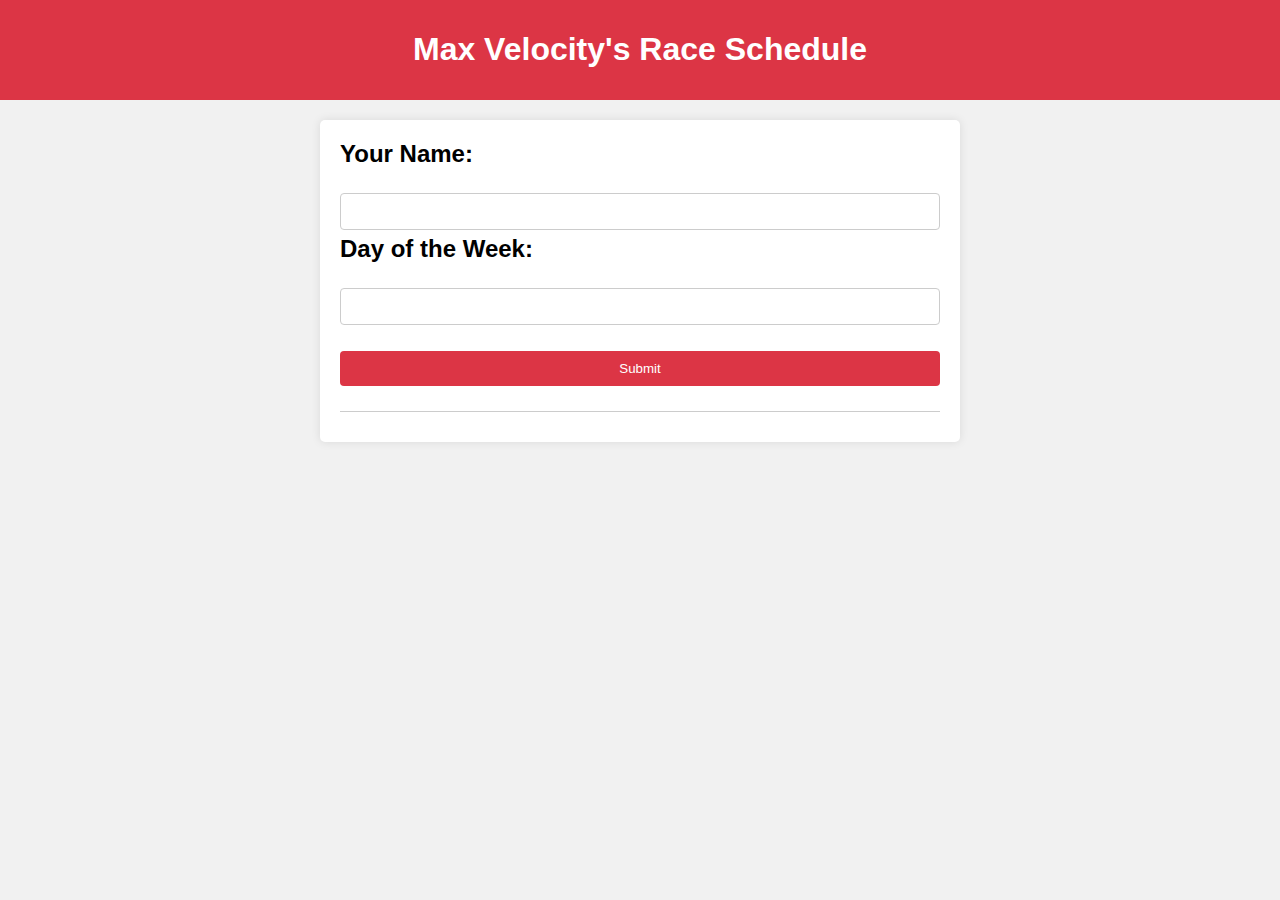
<file: index.html>
<!DOCTYPE html>
<html>
<head>
    <title>Max Velocity's Race Schedule</title>
    <link rel="stylesheet" href="schedulestyle.css">
    <script src="https://code.jquery.com/jquery-3.6.0.min.js"></script>
</head>
<body>
    <div id="hd"><h1>Max Velocity's Race Schedule</h1></div>

    <div id="info">
        <div id="input">
            <form id="questions">
                <h2>Your Name:</h2>
                <input type="text" name="username" id="username">

                <h2>Day of the Week:</h2>
                <input type="text" name="day" id="day">  

                <p id="suber"><input type="submit" value="Submit" id="sub"></p>
            </form>
        </div>

        <div id="output"></div>
    </div>

    <script>
        $(document).ready(function(){
            $('#questions').on('submit', function(e){
                e.preventDefault();
                var username = $('#username').val();
                var day = $('#day').val();
                $.ajax({
                    type: "POST",
                    url: 'schedule.php',
                    data: {username: username, day: day},
                    success: function(data){
                         $( "#output" ).html(data);
                    }
                });
            });
        });
    </script>
</body>
</html>
</file>
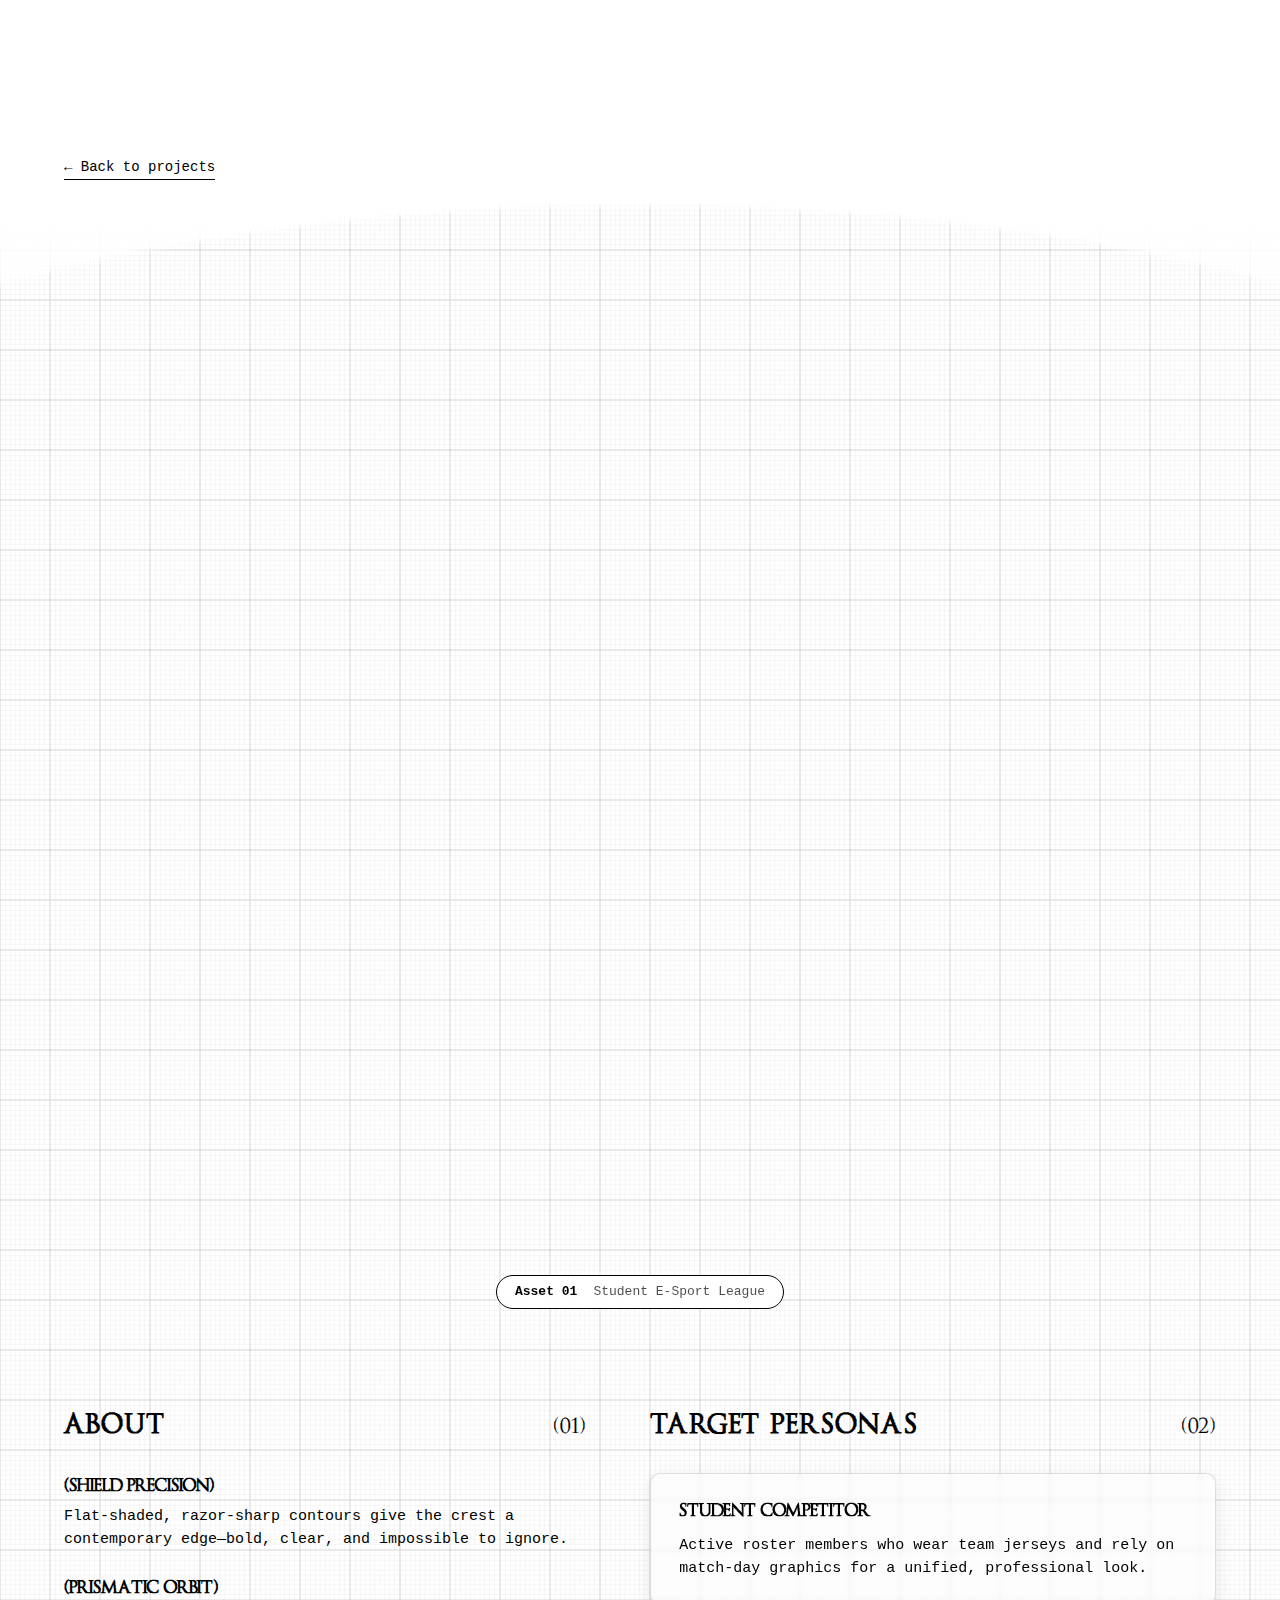
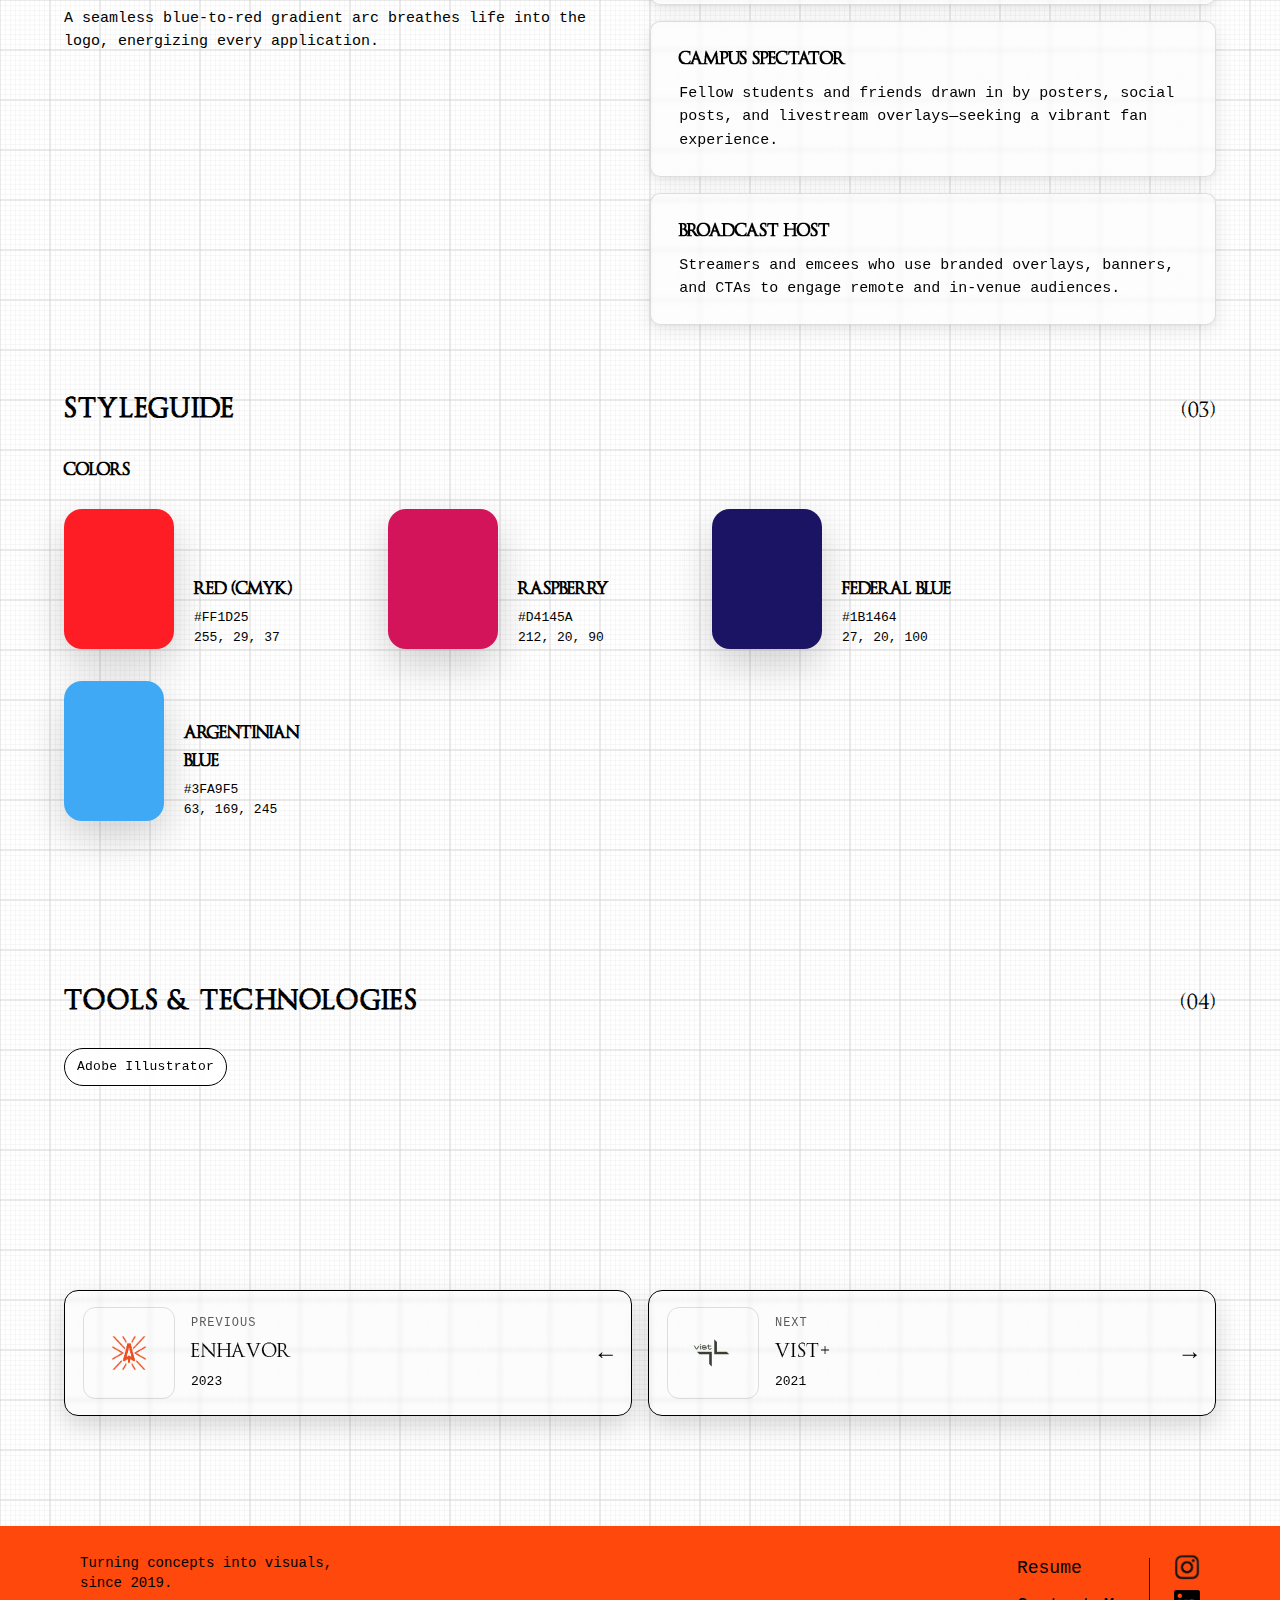
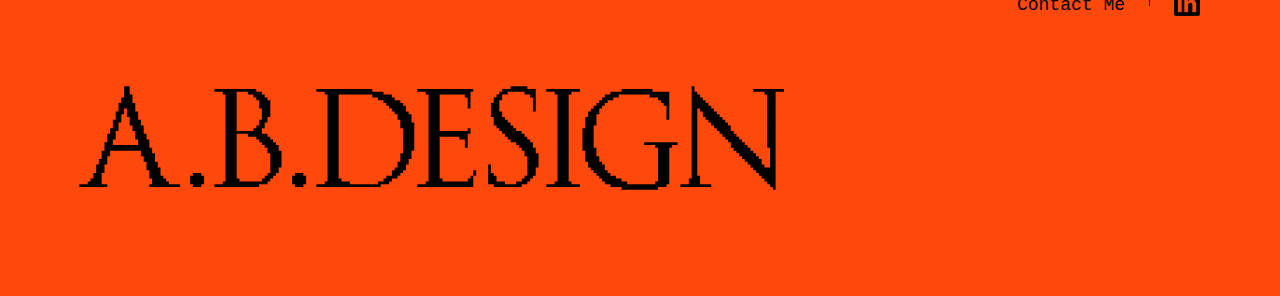
<file: projects/se_league.html>
<!DOCTYPE html>
<html lang="en">
<head>
  <meta charset="UTF-8" />
  <title>Student E-Sport League | A.B.Design</title>
  <meta name="viewport" content="width=device-width, initial-scale=1" />

  <link rel="stylesheet" href="../assets/css/base.css" />
  <link rel="stylesheet" href="../assets/css/components.css" />
  <link rel="stylesheet" href="../assets/css/layout.css" />
  <link rel="stylesheet" href="../assets/css/project.css" />

  <script src="../assets/js/script.js" defer></script>
  <link rel="icon" type="image/png" sizes="32x32" href="../assets/img/favicon-32.png?v=1" />
  <link rel="icon" type="image/png" sizes="16x16" href="../assets/img/favicon-16.png?v=1" />
  <link rel="apple-touch-icon" sizes="180x180" href="../assets/img/apple-touch-icon.png?v=1" />
</head>
<body>

<header class="top-nav">
  <div class="top-nav-inner">
    <a href="../index.html" class="nav-circle nav-logo">
      <img src="../assets/img/AB_Logo_Black.png" alt="A.B. Logo">
    </a>
    <a href="../index.html#projects" class="nav-pill nav-pill-primary">Projects</a>
    <a href="../pages/resume.html" class="nav-pill">Resume</a>
    <div class="nav-conveyor">
      <div class="nav-conveyor-track" id="projectConveyor">
        <a href="bonch_tigers.html" class="nav-project-chip">
          <img src="../assets/img/projects/bonch-tigers/Bonch_Tigers_Banner.png" alt="Bonch Tigers">
          <span>Bonch Tigers — 2024</span>
        </a>
        <a href="stream_studio.html" class="nav-project-chip">
          <img src="../assets/img/projects/stream-studio/Cyber_Bonch_Banner.png" alt="Stream Studio">
          <span>Stream Studio — 2024</span>
        </a>
        <a href="enhavor.html" class="nav-project-chip">
          <img src="../assets/img/projects/enhavor/Enhavor_Icon.png" alt="Enhavor">
          <span>Enhavor — 2023</span>
        </a>
        <a href="se_league.html" class="nav-project-chip">
          <img src="../assets/img/projects/se-league/SEL_Icon.png" alt="Student e-sport league">
          <span>Student e-sport league — 2022</span>
        </a>
        <a href="vist_plus.html" class="nav-project-chip">
          <img src="../assets/img/projects/vist-plus/Vist_Icon.png" alt="Vist+">
          <span>Vist+ — 2021</span>
        </a>
        <a href="trainx.html" class="nav-project-chip">
          <img src="../assets/img/projects/trainx/TrainX_Icon.png" alt="TrainX">
          <span>TrainX — 2021</span>
        </a>
        <a href="oceanic_zen_zone.html" class="nav-project-chip">
          <img src="../assets/img/projects/oceanzone/OceanZone_Icon.png" alt="Oceanic Zen Zone">
          <span>Oceanic Zen Zone — 2020</span>
        </a>
        <a href="fortuna.html" class="nav-project-chip">
          <img src="../assets/img/projects/fortuna/Fortuna_Icon.png" alt="Fortuna">
          <span>Fortuna — 2020</span>
        </a>
        <a href="dushechkina.html" class="nav-project-chip">
          <img src="../assets/img/projects/dushechkina/Dushechkina_Icon.png" alt="Elena Dushechkina">
          <span>Elena Dushechkina — 2020</span>
        </a>
        <a href="tdk_electric.html" class="nav-project-chip">
          <img src="../assets/img/projects/tdk-electric/TDK_Icon.png" alt="TDK Electric">
          <span>TDK Electric — 2019</span>
        </a>
      </div>
    </div>
    <button type="button" class="nav-pill nav-pill-random" id="randomProjectBtn">
      Random<span class="nav-pill-rnd-tag">↺</span>
    </button>
    <a href="../pages/contact.html" class="nav-circle nav-phone">
      <span class="nav-phone-glyph">💬</span>
    </a>
  </div>
</header>

<div class="project-page">
  <a href="../index.html#projects" class="project-back-link">← Back to projects</a>

  <section class="project-hero">
    <header class="project-hero-header">
      <h1 class="project-title">STUDENT E-SPORT LEAGUE</h1>
    </header>
    <p class="project-lede">
      A bold crest and prismatic gradient system engineered for merch, broadcasts, and digital hype.
    </p>
    <div class="project-meta-grid">
      <div class="project-meta-row">
        <span class="project-meta-label">(YEAR)</span>
        <span class="project-meta-line"></span>
        <span class="project-meta-value">2022</span>
      </div>
      <div class="project-meta-row">
        <span class="project-meta-label">(TIME SPENT)</span>
        <span class="project-meta-line"></span>
        <span class="project-meta-value">5 days</span>
      </div>
      <div class="project-meta-row">
        <span class="project-meta-label">(SERVICES)</span>
        <span class="project-meta-line"></span>
        <span class="project-meta-value">brand / visual identity + merchandise</span>
      </div>
    </div>

    <figure class="project-banner-wrapper">
      <img src="../assets/img/projects/se-league/SEL_Banner.png" alt="Student E-Sport League banner" class="project-banner" />
    </figure>
  </section>

  <div class="hero-coverflow">
    <button class="cf-arrow cf-prev" type="button">←</button>
    <div class="cf-viewport">
      <div class="cf-track">
        <div class="cf-item" data-asset="Asset 01" data-project="Student E-Sport League">
          <div class="cf-item-inner">
            <div class="cf-item-header">
              <span class="cf-dot cf-dot-orange"></span>
              <span class="cf-dot cf-dot-white"></span>
              <span class="cf-dot cf-dot-black"></span>
              <span class="cf-item-title">Student E-Sport League</span>
              <span class="cf-item-hint">2022</span>
            </div>
            <div class="cf-item-body">
              <img src="../assets/img/projects/se-league/carousel/EURC.png" alt="SE League asset 1">
              <span class="cf-item-pill">Crest</span>
            </div>
          </div>
        </div>
        <div class="cf-item" data-asset="Asset 02" data-project="Student E-Sport League">
          <div class="cf-item-inner">
            <div class="cf-item-header">
              <span class="cf-dot cf-dot-orange"></span>
              <span class="cf-dot cf-dot-white"></span>
              <span class="cf-dot cf-dot-black"></span>
              <span class="cf-item-title">Student E-Sport League</span>
              <span class="cf-item-hint">2022</span>
            </div>
            <div class="cf-item-body">
              <img src="../assets/img/projects/se-league/carousel/FSL%20USSR%20TV-02.png" alt="SE League asset 2">
              <span class="cf-item-pill">Broadcast</span>
            </div>
          </div>
        </div>
        <div class="cf-item" data-asset="Asset 03" data-project="Student E-Sport League">
          <div class="cf-item-inner">
            <div class="cf-item-header">
              <span class="cf-dot cf-dot-orange"></span>
              <span class="cf-dot cf-dot-white"></span>
              <span class="cf-dot cf-dot-black"></span>
              <span class="cf-item-title">Student E-Sport League</span>
              <span class="cf-item-hint">2022</span>
            </div>
            <div class="cf-item-body">
              <img src="../assets/img/projects/se-league/carousel/SEL_Registration.png" alt="SE League asset 3">
              <span class="cf-item-pill">Digital</span>
            </div>
          </div>
        </div>
      </div>
    </div>
    <button class="cf-arrow cf-next" type="button">→</button>
  </div>

  <div class="hero-coverflow-meta">
    <div class="hero-coverflow-pill">
      <span class="cf-meta-asset">Asset 01</span>
      <span class="cf-meta-project">Student E-Sport League</span>
    </div>
  </div>

  <section class="project-body">
    <section class="project-section project-about">
      <div class="project-section-header">
        <h2 class="section-title">ABOUT</h2>
        <span class="section-index">(01)</span>
      </div>

      <div class="project-about-block">
        <h3 class="project-subhead">(Shield Precision)</h3>
        <p>Flat-shaded, razor-sharp contours give the crest a contemporary edge—bold, clear, and impossible to ignore.</p>
      </div>

      <div class="project-about-block">
        <h3 class="project-subhead">(Prismatic Orbit)</h3>
        <p>A seamless blue-to-red gradient arc breathes life into the logo, energizing every application.</p>
      </div>
    </section>

    <section class="project-section project-personas">
      <div class="project-section-header">
        <h2 class="section-title">TARGET PERSONAS</h2>
        <span class="section-index">(02)</span>
      </div>
      <div class="persona-grid">
        <article class="persona-card">
          <h3 class="persona-title">STUDENT COMPETITOR</h3>
          <p>Active roster members who wear team jerseys and rely on match-day graphics for a unified, professional look.</p>
        </article>
        <article class="persona-card">
          <h3 class="persona-title">CAMPUS SPECTATOR</h3>
          <p>Fellow students and friends drawn in by posters, social posts, and livestream overlays—seeking a vibrant fan experience.</p>
        </article>
        <article class="persona-card">
          <h3 class="persona-title">BROADCAST HOST</h3>
          <p>Streamers and emcees who use branded overlays, banners, and CTAs to engage remote and in-venue audiences.</p>
        </article>
      </div>
    </section>

    <section class="project-section project-styleguide">
      <div class="project-styleguide-header">
        <h2 class="section-title">STYLEGUIDE</h2>
        <span class="section-index">(03)</span>
      </div>

      <h3 class="styleguide-subtitle">COLORS</h3>

      <div class="styleguide-grid">
        <article class="color-card">
          <div class="color-swatch" style="background:#ff1d25;"></div>
          <div class="color-meta">
            <h4 class="color-name">RED (CMYK)</h4>
            <p class="color-hex">#FF1D25</p>
            <p class="color-rgb">255, 29, 37</p>
          </div>
        </article>
        <article class="color-card">
          <div class="color-swatch" style="background:#d4145a;"></div>
          <div class="color-meta">
            <h4 class="color-name">RASPBERRY</h4>
            <p class="color-hex">#D4145A</p>
            <p class="color-rgb">212, 20, 90</p>
          </div>
        </article>
        <article class="color-card">
          <div class="color-swatch" style="background:#1b1464;"></div>
          <div class="color-meta">
            <h4 class="color-name">FEDERAL BLUE</h4>
            <p class="color-hex">#1B1464</p>
            <p class="color-rgb">27, 20, 100</p>
          </div>
        </article>
        <article class="color-card">
          <div class="color-swatch" style="background:#3fa9f5;"></div>
          <div class="color-meta">
            <h4 class="color-name">ARGENTINIAN BLUE</h4>
            <p class="color-hex">#3FA9F5</p>
            <p class="color-rgb">63, 169, 245</p>
          </div>
        </article>
      </div>
    </section>

    <section class="project-section project-tools">
      <div class="project-styleguide-header">
        <h2 class="section-title">TOOLS &amp; TECHNOLOGIES</h2>
        <span class="section-index">(04)</span>
      </div>
      <div class="tools-grid">
        <span class="tool-pill">Adobe Illustrator</span>
      </div>
    </section>
  </section>
</div>

<footer class="site-footer">
  <div class="footer-inner">
    <div class="footer-left">
      <p class="footer-tagline">
        Turning concepts into visuals,<br>
        since 2019.
      </p>
    </div>
    <div class="footer-right">
      <div class="footer-links">
        <a href="../pages/resume.html">Resume</a>
        <a href="../pages/contact.html">Contact Me</a>
      </div>
      <div class="footer-divider"></div>
      <div class="footer-socials">
        <a href="https://instagram.com" target="_blank" rel="noreferrer">
          <img src="../assets/img/instagram_bw.png" alt="Instagram" />
        </a>
        <a href="https://linkedin.com" target="_blank" rel="noreferrer">
          <img src="../assets/img/linkedin_bw.png" alt="LinkedIn" />
        </a>
      </div>
    </div>
  </div>
  <div class="footer-logo-row">
    <div class="footer-logo">A.B.DESIGN</div>
  </div>
</footer>

</body>
</html>
</file>
<file: schedulestyle.css>
body {
    background-color: #f1f1f1;
    font-family: Arial, sans-serif;
    margin: 0;
    padding: 0;
}

#hd {
    background-color: #dc3545;
    color: white;
    text-align: center;
    padding: 10px 0;
}

#info {
    margin: 20px auto;
    width: 600px;
    background-color: #fff;
    padding: 20px;
    border-radius: 5px;
    box-shadow: 0 0 10px rgba(0, 0, 0, 0.1);
}

input[type=text], input[type=submit] {
    width: 100%;
    padding: 10px;
    margin: 5px 0;
    display: inline-block;
    border: 1px solid #ccc;
    border-radius: 4px;
    box-sizing: border-box;
}

input[type=submit] {
    background-color: #dc3545;
    color: white;
    border: none;
    cursor: pointer;
}

input[type=submit]:hover {
    background-color: #c82333;
}

h2 {
    margin-top: 0;
}

#output {
    margin-top: 20px;
    border-top: 1px solid #ccc;
    padding-top: 10px;
}
</file>
<file: assets/css/components.css>
/* ================ BUTTON: VIEW PROJECTS ================ */

.btn-primary {
    display: inline-flex;
    align-items: center;
    justify-content: center;

    font-family: "IBM Plex Mono", monospace;
    font-size: 14px;        /* было крупнее — теперь чуть меньше */
    padding: 10px 32px;     /* ↓ по высоте и ширине */

    background: #000;
    color: #fff;
    border: 1px solid #000;

    border-radius: 999px;

    transition:
        transform 0.3s cubic-bezier(.25,.46,.45,.94),
        box-shadow 0.3s ease,
        background-color 0.3s ease,
        border-color 0.3s ease,
        color 0.3s ease;
}

.btn-primary:hover {
    background: #f15a29;        /* ОРАНЖЕВЫЙ */
    border-color: #f15a29;
    color: #fff;

    transform: translateY(-2px) scale(1.03);

    box-shadow:
        0 10px 24px rgba(241, 90, 41, 0.35),
        0 0 0 1px rgba(241, 90, 41, 0.9);
}


/* ================ BUTTON: CONTACT ================ */

.btn-secondary {
    display: inline-flex;
    align-items: center;
    justify-content: center;

    font-family: "IBM Plex Mono", monospace;
    font-size: 14px;        /* было крупнее — теперь чуть меньше */
    padding: 10px 32px;     /* ↓ по высоте и ширине */

    color: #000;
    border: 1px solid #000;
    border-radius: 999px;

    /* WAS: too white, killed blur */
    background: rgba(255,255,255,0.15); /* прозрачнее — теперь blur виден */

    backdrop-filter: blur(1px);
    -webkit-backdrop-filter: blur(1px);

    transition:
        backdrop-filter 0.35s cubic-bezier(.25,.46,.45,.94),
        -webkit-backdrop-filter 0.35s cubic-bezier(.25,.46,.45,.94),
        transform 0.35s cubic-bezier(.25,.46,.45,.94),
        box-shadow 0.35s ease,
        background-color 0.35s ease,
        border-color 0.35s ease;
}

.btn-secondary:hover {
    backdrop-filter: blur(8px);
    -webkit-backdrop-filter: blur(8px);

    /* слегка усилим белизну */
    background: rgba(255,255,255,0.45);

    transform: translateY(-2px) scale(1.03);

    box-shadow:
        0 6px 20px rgba(0, 0, 0, 0.10),
        0 2px 8px rgba(0, 0, 0, 0.06);
}

/* FEATURED – большие баннеры без рамок и скруглений */

/* FEATURED — large banners with premium hover */
.featured-item {
  display: block;
  position: relative;
  overflow: hidden;

  transition:
    transform 0.35s cubic-bezier(.25,.46,.45,.94),
    box-shadow 0.35s ease,
    filter 0.35s ease;
}

.featured-item img {
  display: block;
  width: 100%;
  transition:
    transform 0.35s cubic-bezier(.25,.46,.45,.94),
    filter 0.35s ease;
}

.featured-item:hover {
  transform: translateY(-4px) scale(1.02);

  box-shadow:
    0 10px 28px rgba(0,0,0,0.15),
    0 4px 12px rgba(0,0,0,0.10);
}

.featured-item:hover img {
  filter: brightness(1.03) contrast(1.02); /* чуть-чуть “живее” */
}

/* никаких стилей для .project-card здесь больше нет —
   всё про карточки лежит в home.css */
</file>
<file: assets/css/layout.css>
/* TOP NAV */

.top-nav {
  padding-top: 12px;
  padding-bottom: 8px;
}

.top-nav-inner {
  width: 100%;
  margin: 0;
  padding: 0 20px;      /* те же 20px, что у hero-heading */
  display: flex;
  align-items: center;
  gap: 16px;
}

/* КРУГИ (логотип, телефон) — 40x40 */

.nav-circle {
  width: 40px;
  height: 40px;
  border-radius: 999px;
  border: 1px solid #000;
  display: inline-flex;
  align-items: center;
  justify-content: center;
  background: rgba(255, 255, 255, 0.8);
  cursor: pointer;
  text-decoration: none;
  transition: transform 0.25s ease, box-shadow 0.25s ease, background-color 0.25s ease;
}

.nav-circle img {
  max-width: 70%;
  height: auto;
}

.nav-circle:hover {
  transform: translateY(-2px);
  box-shadow: 0 4px 10px rgba(0,0,0,0.15);
  background: #fff;
}

.nav-phone-glyph {
  display: inline-flex;
  align-items: center;
  justify-content: center;
  width: 22px;
  height: 22px;
  font-size: 18px;
  line-height: 1;
  letter-spacing: 0;
}

/* ПИЛЮЛИ (Projects, Resume, Random) — высота ≈30px */

.nav-pill {
  display: inline-flex;
  align-items: center;
  justify-content: center;

  padding: 6px 20px;              /* 16 + 2*6 + 2 бордера ≈ 30px */
  border-radius: 999px;
  border: 1px solid #000;

  font-family: "IBM Plex Mono", monospace;
  font-size: 16px;
  line-height: 1;
  text-decoration: none;

  background: rgba(255,255,255,0.75);
  cursor: pointer;

  transition:
    background-color 0.25s ease,
    color 0.25s ease,
    transform 0.25s ease,
    box-shadow 0.25s ease;
}

.nav-pill:hover {
  transform: translateY(-2px);
  box-shadow: 0 4px 10px rgba(0,0,0,0.12);
}

/* Random стилизуем чуть ярче */

.nav-pill-random {
  background: #000;
  color: #fff;
}

.nav-pill-random:hover {
  background: #FE480C;
  border-color: #FE480C;
  box-shadow: 0 6px 18px rgba(254,72,12,0.35);
}

.nav-pill-active {
  background: #000;
  color: #fff;
  border-color: #000;
}

.nav-pill-active:hover {
  background: #FE480C;
  border-color: #FE480C;
  box-shadow: 0 6px 18px rgba(254,72,12,0.35);
}

.nav-pill-rnd-tag {
  margin-left: 10px;
  padding: 0 2px;
  font-size: 18px;
  letter-spacing: 0.02em;
  display: inline-flex;
  align-items: center;
  justify-content: center;
  min-width: 1.4em;      /* чтобы символ не сжимался */
  line-height: 1;
  font-family: "IBM Plex Mono", monospace;
}

/* ========= КОНВЕЙЕР ПРОЕКТОВ ========= */
/* высота 40px, внутри пилюли ~30px, по центру */

.nav-conveyor {
  flex: 1;
  height: 40px;
  border-radius: 999px;
  border: 1px dashed #000;
  padding: 4px 8px;
  overflow: hidden;
  position: relative;

  display: flex;
  align-items: center;   /* выравниваем пилюли вертикально по центру */
}

.nav-conveyor-track {
  display: inline-flex;
  align-items: center;
  gap: 12px;
  white-space: nowrap;
  animation: conveyor-slide 100s linear infinite;
}

/* ПИЛЮЛИ КОНВЕЙЕРА — те же 30px по высоте, что и .nav-pill */

.nav-project-chip {
  display: inline-flex;
  align-items: center;
  gap: 8px;

  padding: 6px 14px;              /* те же 6px по вертикали */
  border-radius: 999px;
  border: 1px solid #000;

  background: rgba(255,255,255,0.85);
  text-decoration: none;

  font-family: "IBM Plex Mono", monospace;
  font-size: 16px;
  line-height: 1;
  color: #000;

  transition:
    background-color 0.25s ease,
    color 0.25s ease,
    border-color 0.25s ease,
    transform 0.25s ease,
    box-shadow 0.25s ease;
}

.nav-project-chip img {
  width: 18px;
  height: 18px;
}

/* hover на капсуле */

.nav-project-chip:hover {
  background: #fff;
  transform: translateY(-1px);
  box-shadow: 0 3px 8px rgba(0,0,0,0.12);
}

/* мягкий предпросмотр Random при hover на кнопку:
   плавная оранжевая подсветка без движения */

.nav-project-chip.is-random-preview {
  background: #FE480C;
  color: #fff;
  border-color: #FE480C;

  box-shadow:
    0 0 0 1px #FE480C,
    0 0 16px rgba(254,72,12,0.45);
}

/* базовая бесконечная прокрутка */

@keyframes conveyor-slide {
  0% {
    transform: translateX(0);
  }
  100% {
    transform: translateX(-50%);
  }
}

/* HERO — минимальный отступ сверху, огромный снизу */

.hero {
  padding-top: 6px;         /* минимальный отступ сверху */
  padding-bottom: 4vh;     /* минимальный отступ до следующего блока */
}

.hero-heading {
  width: 100%;
  display: flex;
  align-items: center;
  justify-content: center;

  gap: 40px;                 /* расстояние между текстом и линиями */
  padding: 0 20px;           /* чтобы линии не прилипали к самому краю */
}

.hero-title {
  font-family: "Truin", serif;
  font-size: 52px;
  font-weight: 400;
  letter-spacing: 3px;
  white-space: nowrap;
  text-align: center;
}

/* ЛИНИИ — от края до центра */
.hero-line {
  flex: 1;
  height: 1px;
  background: #000;
}

@media (max-width: 900px) {
  .hero-heading {
    gap: 28px;
  }

  .hero-title {
    font-size: 44px;
    letter-spacing: 2px;
  }
}

@media (max-width: 640px) {
  .hero-heading {
    flex-direction: column;
    gap: 12px;
    padding: 0 14px;
  }

  .hero-title {
    font-size: clamp(28px, 8vw, 36px);
    line-height: 1.1;
    letter-spacing: 1.5px;
    white-space: normal; /* разрешаем перенос, чтобы текст не вылезал */
  }

  .hero-line {
    width: 100%;
    max-width: 340px;
    flex: 0 0 auto;
  }
}

/* FEATURED */
.featured-projects {
  padding: 0 0 40px;
}

/* ============ FOOTER ============ */

.site-footer {
  background: #FE480C;
  color: #000;
  padding: 28px 0 32px;
  margin-top: 80px;
}

.footer-inner {
  max-width: 1200px;
  margin: 0 auto;
  padding: 0 40px;

  display: flex;
  justify-content: space-between;
  align-items: flex-start;
}

.footer-tagline {
  font-family: "IBM Plex Mono", monospace;
  font-size: 14px;
  line-height: 1.4;
}

.footer-right {
  display: flex;
  align-items: flex-start;
  gap: 24px;
}

.footer-links {
  display: flex;
  flex-direction: column;
  gap: 8px;
}

.footer-links a {
  font-family: "IBM Plex Mono", monospace;
  font-size: 18px;
  position: relative;
  transition: transform 0.25s ease, color 0.25s ease;
}

.footer-links a::after {
  content: "";
  position: absolute;
  left: 0;
  bottom: -3px;
  width: 0;
  height: 1px;
  background: #000;
  transition: width 0.2s ease;
}

.footer-links a:hover {
  transform: translateX(3px);
}

.footer-links a:hover::after {
  width: 100%;
}

.footer-divider {
  width: 1px;
  height: 48px;
  background: #000;
  margin-top: 4px;
}

.footer-socials {
  display: flex;
  flex-direction: column;
  gap: 10px;
}

.footer-socials img {
  width: 26px;
  height: 26px;
  display: block;
  transition: transform 0.25s ease, opacity 0.25s ease;
}

.footer-socials a:hover img {
  transform: translateX(3px) scale(1.05);
  opacity: 0.85;
}

.footer-logo-row {
  max-width: 1200px;
  margin: 20px auto 0;
  padding: 0 40px;
}

.footer-logo {
  font-family: "Truin", serif;
  font-size: 140px;
  letter-spacing: 4px;
  text-align: left;
}

/* ===== HERO COVERFLOW ===== */

.hero-coverflow {
  position: relative;
  width: 100%;
  max-width: 1800px;       /* для больших экранов */
  margin-inline: auto;
  margin-top: 48px;

  display: flex;
  justify-content: center;
  align-items: center;
}

/* окно под 3D-сцену и шире */
.cf-viewport {
  width: 100%;
  max-width: 1200px;      /* уже фон */
  height: 420px;          /* ниже фон */
  perspective: 1800px;
  overflow: hidden;       /* маска по краям */
  position: relative;
  margin-inline: auto;
  border-radius: 20px;
  border: 1px solid rgba(0,0,0,0.1);
  background: radial-gradient(circle at 20% 15%, rgba(254,72,12,0.08), transparent 50%), linear-gradient(135deg, rgba(254,72,12,0.05), rgba(0,0,0,0.02));
  box-shadow: 0 16px 40px rgba(0,0,0,0.18);
  backdrop-filter: blur(2px);
  -webkit-backdrop-filter: blur(2px);
}

/* ===== VERY THIN ARROWS ===== */
.cf-arrow {
  position: absolute;
  top: 50%;
  transform: translateY(-50%);
  z-index: 10;

  width: 46px;
  height: 46px;
  padding: 0;
  background: rgba(255,255,255,0.9);
  border: 1.25px solid #000;
  border-radius: 50%;

  font-size: 0; /* скрываем текст, рисуем стрелку псевдоэлементом */
  cursor: pointer;
  transition: background 0.2s ease, transform 0.2s ease, box-shadow 0.2s ease;

  box-shadow:
    0 8px 18px rgba(0,0,0,0.12),
    inset 0 1px 0 rgba(255,255,255,0.65);
  backdrop-filter: blur(6px);
  -webkit-backdrop-filter: blur(6px);
}

.cf-arrow::before {
  content: "";
  display: block;
  width: 12px;
  height: 12px;
  border: 2px solid #000;
  border-top: 0;
  border-right: 0;
  margin: auto;
}

.cf-prev::before {
  transform: rotate(45deg);
}

.cf-next::before {
  transform: rotate(-135deg);
}

/* позиции по краям контейнера — адаптивные через clamp */
.cf-prev { left: clamp(8px, 1.6vw, 28px); }
.cf-next { right: clamp(8px, 1.6vw, 28px); }

.cf-arrow:hover {
  background: rgba(255,255,255,0.98);
  transform: translateY(-50%) scale(1.04);
  box-shadow: 0 10px 20px rgba(0,0,0,0.18), inset 0 1px 0 rgba(255,255,255,0.8);
}

.cf-track {
  position: relative;
  width: 100%;
  height: 100%;
  transform-style: preserve-3d;
}

.cf-item {
  position: absolute;
  top: 50%;
  left: 50%;

  width: 700px;              /* ШИРИНА */
  height: 400px;             /* ВЫСОТА */

  margin-left: -350px;       /* компенсация половины ширины → ровно центр */

  border-radius: 28px;
  overflow: hidden;

  transform-origin: center center;

  transition:
    transform 0.9s cubic-bezier(.22,.61,.36,1),
    opacity 0.45s ease,
    filter 0.45s ease,
    box-shadow 0.45s ease;

  box-shadow: 0 18px 46px rgba(0,0,0,0.16);
  background: rgba(255,255,255,0.8);
}

.cf-item-inner {
  display: flex;
  flex-direction: column;
  height: 100%;
  border: 1px solid #000;
  border-radius: 26px;
  overflow: hidden;
  background: linear-gradient(135deg, rgba(254,72,12,0.06), rgba(0,0,0,0.02));
  backdrop-filter: blur(4px);
  -webkit-backdrop-filter: blur(4px);
  box-shadow: inset 0 1px 0 rgba(255,255,255,0.6);
}

.cf-item-header {
  display: flex;
  align-items: center;
  gap: 8px;
  padding: 10px 14px;
  background: rgba(255,255,255,0.92);
  border-bottom: 1px solid #000;
  font-family: "IBM Plex Mono", monospace;
  font-size: 12px;
  letter-spacing: 0.08em;
  text-transform: uppercase;
}

.cf-dot {
  width: 10px;
  height: 10px;
  border-radius: 50%;
  border: 1px solid #000;
  flex-shrink: 0;
}
.cf-dot-orange { background: #fe480c; }
.cf-dot-white { background: #fff; }
.cf-dot-black { background: #000; }

.cf-item-title { margin-left: 6px; }

.cf-item-hint {
  margin-left: auto;
  color: rgba(0,0,0,0.6);
}

.cf-item-body {
  position: relative;
  flex: 1;
  overflow: hidden;
}

.cf-item img {
  width: 100%;
  height: 100%;
  object-fit: cover;
}

.cf-item-pill {
  position: absolute;
  left: 14px;
  bottom: 14px;
  display: inline-flex;
  align-items: center;
  padding: 6px 12px;
  border-radius: 999px;
  border: 1px solid #000;
  background: rgba(255,255,255,0.88);
  font-family: "IBM Plex Mono", monospace;
  font-size: 12px;
  letter-spacing: 0.04em;
  box-shadow: 0 6px 14px rgba(0,0,0,0.12);
}

.cf-item.is-active {
  box-shadow: 0 28px 70px rgba(0,0,0,0.26);
}

.cf-item.is-active .cf-item-header {
  background: rgba(255,255,255,0.98);
}

.cf-item.is-active::after {
  content: "";
  position: absolute;
  inset: 0;
  background: radial-gradient(circle at 50% 20%, rgba(254,72,12,0.08), transparent 55%);
  pointer-events: none;
  mix-blend-mode: multiply;
}

/* подпись под центром */
.hero-coverflow-meta {
  margin-top: 14px;
  display: flex;
  justify-content: center;
}

.hero-coverflow-pill {
  display: inline-flex;
  align-items: center;
  gap: 16px;
  padding: 6px 18px;
  border-radius: 999px;
  border: 1px solid #000;
  background: rgba(255,255,255,0.9);
  backdrop-filter: blur(2px);
  font-family: "IBM Plex Mono", monospace;
  font-size: 13px;
}

.cf-meta-asset {
  font-weight: 600;
}

.cf-meta-project {
  opacity: 0.7;
}

@keyframes fadeUpSoft {
  from {
    opacity: 0;
    transform: translateY(10px);
  }
  to {
    opacity: 1;
    transform: translateY(0);
  }
}

/* изначально скрыты, пока анимация не отработает */
.top-nav-inner,
.hero-heading {
  opacity: 0;
  transform: translateY(10px);
}

/* как только CSS загрузился — анимация стартует сама */
.top-nav-inner {
  animation: fadeUpSoft 0.6s ease-out 0.05s forwards;
}

.hero-heading {
  animation: fadeUpSoft 0.7s ease-out 0.15s forwards;
}

.bio-inner {
  opacity: 0;
  transform: translateY(10px);
  animation: fadeUpSoft 0.7s ease-out 0.25s forwards;
}

/* линия под BIO */
.bio-line {
  opacity: 0;
  transform: translateY(12px);
  animation: fadeUpSoft 1s ease-out 0.35s forwards; /* чуть позже */
}
</file>
<file: assets/css/project.css>
/* ===== Общие настройки страницы проекта ===== */

:root {
  --project-max-width: 1200px;
  --project-gutter: 32px;
  --project-radius: 24px;
  --project-shadow-soft: 0 22px 60px rgba(0, 0, 0, 0.12);
}

/* базовая сетка уже есть в base/layout — здесь только отступы */

.project-page {
  max-width: var(--project-max-width);
  margin: 0 auto;
  padding: 96px 24px 0px;
  font-family: "IBM Plex Mono", Menlo, SFMono-Regular, monospace;
  font-size: 15px;
  line-height: 1.55;
}

.project-back-link {
  display: inline-block;
  margin-bottom: 32px;
  font-size: 14px;
  text-decoration: none;
  border-bottom: 1px solid currentColor;
}

.project-back-link:hover {
  opacity: 0.7;
}

/* ===== HERO ===== */

.project-hero {
  margin-bottom: 72px;
}

.project-hero-header {
  display: flex;
  align-items: baseline;
  gap: 12px;
  margin-bottom: 16px;
}

.project-title {
  font-family: "Truin", "Times New Roman", serif;
  font-size: 42px;
  letter-spacing: 0.06em;
}

.project-year {
  font-family: "IBM Plex Mono", monospace;
  font-size: 14px;
}

.project-lede {
  max-width: 780px;
  margin-bottom: 32px;
}

.project-meta-grid {
  margin-top: 40px;
  margin-bottom: 40px;

  max-width: 640px;   /* ширина правого блока */
  margin-left: auto;  /* прижать к правому краю */
}

.project-meta-row {
  display: grid;
  grid-template-columns: 180px minmax(0, 1fr) auto;
  column-gap: 24px;
  align-items: end;     /* важное изменение — выравнивание по нижней линии */
  font-size: 16px;      /* было 14 */
  line-height: 1.2;     /* плотнее — чтобы линия была ближе */
}

.project-meta-row + .project-meta-row {
  margin-top: 8px;
}

.project-meta-label {
  color: #777;
  font-family: "Truin", "Times New Roman", serif;
  
}

.project-meta-line {
  height: 1px;
  background: #000;
  align-self: end;        /* ← прижать к нижней линии текста */
  margin-bottom: 2px;     /* ← немного воздуха */
}

.project-meta-value {
  text-align: right;
}

/* Отступ после карусели */
.hero-coverflow-meta {
  margin-bottom: 96px;
}

/* баннер */

.project-banner-wrapper {
  margin-top: 40px;
}

.project-banner {
  display: block;
  width: 100%;
  max-width: 100%;
  box-shadow: var(--project-shadow-soft);
}

/* ===== ABOUT + PERSONAS (две колонки) ===== */

.project-body {
  display: grid;
  grid-template-columns: minmax(0, 1.2fr) minmax(0, 1.3fr);
  column-gap: 64px;
  row-gap: 64px;
  margin-bottom: 96px;
}

.project-section-header,
.project-styleguide-header {
  display: flex;
  justify-content: space-between;
  align-items: baseline;
  margin-bottom: 24px;
}

.section-title {
  font-family: "Truin", "Times New Roman", serif;
  font-size: 28px;
  letter-spacing: 0.08em;
}

.section-index {
  font-family: "Truin", "Times New Roman", serif;
  font-size: 22px;
}

.project-about-block + .project-about-block {
  margin-top: 24px;
}

.project-subhead {
  font-family: "Truin", "Times New Roman", serif;
  font-size: 18px;
  margin-bottom: 4px;
}

.project-about-block p {
  max-width: 44rem;
}

/* PERSONAS */

.persona-grid {
  display: grid;
  grid-template-columns: minmax(0, 1fr);
  row-gap: 16px;
}

/* стеклянные подножки, как под иконками на главной */
.persona-card {
  padding: 24px 28px;
  border-radius: 10px;

  border: 1px solid rgba(0, 0, 0, 0.12);
  background: rgba(255, 255, 255, 0.35);

  backdrop-filter: blur(2px);
  -webkit-backdrop-filter: blur(2px);

  box-shadow:
    0 6px 20px rgba(0, 0, 0, 0.08),
    0 2px 8px rgba(0, 0, 0, 0.05);

  transition:
    backdrop-filter 0.35s cubic-bezier(.25,.46,.45,.94),
    -webkit-backdrop-filter 0.35s cubic-bezier(.25,.46,.45,.94),
    transform 0.35s cubic-bezier(.25,.46,.45,.94),
    box-shadow 0.35s ease,
    background 0.35s ease;
}

.persona-card:hover {
  background: rgba(255, 255, 255, 0.75);

  backdrop-filter: blur(8px);
  -webkit-backdrop-filter: blur(8px);

  transform: scale(1.05) translateY(-2px); /* shrink + Y shift */

  box-shadow: 0 6px 20px rgba(0,0,0,0.08),
              0 2px 8px rgba(0,0,0,0.05);
}

.persona-title {
  font-family: "Truin", "Times New Roman", serif;
  font-size: 18px;
  margin-bottom: 8px;
}

.persona-title {
  font-family: "Truin", "Times New Roman", serif;
  font-size: 18px;
  margin-bottom: 8px;
}

/* ===== STYLEGUIDE / COLORS ===== */

.project-styleguide {
  margin-bottom: 96px;
  grid-column: 1 / -1;
}

.styleguide-subtitle {
  font-family: "Truin", "Times New Roman", serif;
  font-size: 18px;
  margin-bottom: 24px;
}

.styleguide-grid {
  display: grid;
  grid-template-columns: repeat(auto-fit, minmax(220px, 260px));
  grid-auto-rows: minmax(0, auto);
  gap: 32px 64px;
  max-width: 1200px;
  width: 100%;
}

.color-card {
  display: flex;
  align-items: flex-end;
  gap: 20px;
}

/* TOOLS */
.project-tools {
  margin-bottom: 96px;
  grid-column: 1 / -1;
}

.tools-grid {
  display: flex;
  flex-wrap: wrap;
  gap: 12px;
  max-width: 1200px;
  width: 100%;
}

.tool-pill {
  display: inline-flex;
  align-items: center;
  padding: 8px 12px;
  border: 1px solid #000;
  border-radius: 999px;
  background: rgba(255,255,255,0.8);
  font-family: "IBM Plex Mono", monospace;
  font-size: 13px;
  letter-spacing: 0.02em;
  backdrop-filter: blur(2px);
  -webkit-backdrop-filter: blur(2px);
}

.color-swatch {
  width: 110px;
  height: 140px;
  border-radius: 18px;
  box-shadow: 0 16px 40px rgba(0, 0, 0, 0.18);
}

.color-swatch-orange {
  background: #fe470d;
}

.color-swatch-white {
  background: #ffffff;
}

.color-swatch-black {
  background: #000000;
}

.color-meta {
  font-size: 14px;
}

.color-name {
  font-family: "Truin", "Times New Roman", serif;
  font-size: 18px;
  margin-bottom: 4px;
}

.color-hex,
.color-rgb {
  font-size: 13px;
}

/* ===== PROJECT NAV (NEXT/PREV) ===== */
.project-nav {
  max-width: var(--project-max-width);
  margin: 0 auto 110px;
  padding: 12px 0 0;
}

.project-nav-inner {
  display: grid;
  grid-template-columns: repeat(2, minmax(0, 1fr));
  gap: 16px;
}

.project-nav-card {
  position: relative;
  display: flex;
  align-items: center;
  gap: 16px;
  padding: 16px 18px;
  border: 1px solid #000;
  border-radius: 14px;
  backdrop-filter: blur(2px);
  -webkit-backdrop-filter: blur(2px);
  text-decoration: none;
  color: inherit;
  box-shadow:
    0 10px 26px rgba(0, 0, 0, 0.16),
    inset 0 1px 0 rgba(255,255,255,0.6);
  transition:
    transform 0.25s ease,
    box-shadow 0.25s ease,
    border-color 0.25s ease,
    background 0.25s ease;
}

.project-nav-card:hover {
  transform: translateY(-4px);
  border-color: #fe470d;
  box-shadow:
    0 16px 34px rgba(0, 0, 0, 0.2),
    inset 0 1px 0 rgba(255,255,255,0.7);
  background: linear-gradient(135deg, rgba(254, 72, 12, 0.12), rgba(0, 0, 0, 0.03));
  backdrop-filter: blur(8px);
  -webkit-backdrop-filter: blur(8px);
}

.project-nav-thumb {
  position: relative;
  width: 92px;
  height: 92px;
  flex-shrink: 0;
}

.project-nav-thumb-bg {
  position: absolute;
  inset: 0;
  border: 1px solid rgba(0, 0, 0, 0.12);
  border-radius: 12px;
  backdrop-filter: blur(2px);
  -webkit-backdrop-filter: blur(2px);
}

.project-nav-thumb img {
  position: absolute;
  inset: 0;
  margin: auto;
  width: 70%;
  height: 70%;
  object-fit: contain;
}

.project-nav-meta {
  display: flex;
  flex-direction: column;
  gap: 4px;
}

.project-nav-label {
  font-family: "IBM Plex Mono", monospace;
  font-size: 12px;
  letter-spacing: 0.08em;
  text-transform: uppercase;
  color: rgba(0, 0, 0, 0.65);
}

.project-nav-title {
  font-family: "Truin", "Times New Roman", serif;
  font-size: 20px;
  letter-spacing: 0.04em;
}

.project-nav-year {
  font-family: "IBM Plex Mono", monospace;
  font-size: 13px;
}

.project-nav-arrow {
  margin-left: auto;
  font-size: 24px;
  line-height: 1;
}

.project-nav-prev {
  justify-content: flex-start;
}

.project-nav-next {
  justify-content: flex-start;
}

/* ===== RESPONSIVE (только project layout) ===== */

@media (max-width: 1024px) {
  .project-page {
    padding-inline: 16px;
  }

  .project-body {
    grid-template-columns: minmax(0, 1fr);
  }

  .project-hero-header {
    flex-direction: column;
    align-items: flex-start;
    gap: 24px;
  }

  .section-index {
    font-size: 18px;
  }

  .project-nav-inner {
    grid-template-columns: minmax(0, 1fr);
  }

  .styleguide-grid {
    grid-template-columns: minmax(0, 1fr);
  }
}

/* ===== FADE-IN анимация для блоков проекта ===== */
/* ключевые кадры fadeUpSoft уже объявлены в layout.css */

.project-hero,
.hero-coverflow {
  opacity: 0;
  transform: translateY(10px);
}

/* по очереди, с небольшим сдвигом по времени */
.project-hero {
  animation: fadeUpSoft 0.7s ease-out 0.15s forwards;
}

.hero-coverflow {
  animation: fadeUpSoft 0.7s ease-out 0.30s forwards;
}
</file>
<file: assets/css/base.css>
/* RESET */
* {
    margin: 0;
    padding: 0;
    box-sizing: border-box;
}

/* FONTS */
@font-face {
    font-family: "Truin";
    src: url("../Fonts/truin-regular-webfont.woff2") format("woff2"),
         url("../Fonts/truin-regular-webfont.woff") format("woff");
    font-weight: normal;
    font-style: normal;
}

/* Сетка на html, чтобы её можно было перекрывать сверху */
html {
    background-image: url("../img/BG.svg");
    background-size: 50px;
    background-repeat: repeat;
    background-color: #ffffff;
    scroll-behavior: smooth;
}

/* активность искажения только когда есть класс */
html.grid-warp-active::after {
  opacity: 1;
}

/* Контент */
body {
    font-family: "IBM Plex Mono", "Truin", monospace;
    color: #000000;
    line-height: 1.6;
    background: transparent; /* сетка идёт из html */
    position: relative;
    z-index: 0;
}

/* Белый → прозрачный верх с волной.
   Это часть страницы (absolute), так что ты просто уезжаешь от неё при скролле. */
/* Белый → прозрачный верх с волной */
body::before {
    content: "";
    position: absolute;
    top: 0;
    left: 0;
    width: 100%;
    height: 400px; /* новая высота */

    background: linear-gradient(#ffffff 55%, transparent 100%);

    /* Обновленная волна — более заметная, с глубокой дугой */
    -webkit-mask-image: radial-gradient(
        160% 220% at 50% 180%,  /* увеличенный эллипс → заметнее форма волны */
        transparent 58%,
        #000 59%
    );
    mask-image: radial-gradient(
        160% 220% at 50% 180%,
        transparent 58%,
        #000 59%
    );

    -webkit-mask-repeat: no-repeat;
    mask-repeat: no-repeat;
    -webkit-mask-size: 100% 100%;
    mask-size: 100% 100%;

    /* Более заметное «дыхание» — увеличиваем масштаб сильнее */
    animation: waveBreath 8s ease-in-out infinite alternate;

    pointer-events: none;
    z-index: -1;
}

/* Анимация: заметное, но стильное движение */
@keyframes waveBreath {
    0% {
        -webkit-mask-size: 105% 100%;
        mask-size: 105% 100%;
    }
    100% {
        -webkit-mask-size: 135% 120%; /* БОЛЕЕ ЗАМЕТНОЕ движение */
        mask-size: 135% 120%;
    }
}

a {
    color: inherit;
    text-decoration: none;
}

img {
    display: block;
    width: 100%;
}

:root {
    --accent: #f15a29;
    --text-muted: #f15a29;
    --card-bg: rgba(0, 0, 0, 0.04);
    --card-border: rgba(0, 0, 0, 0.12);
}
</file>
